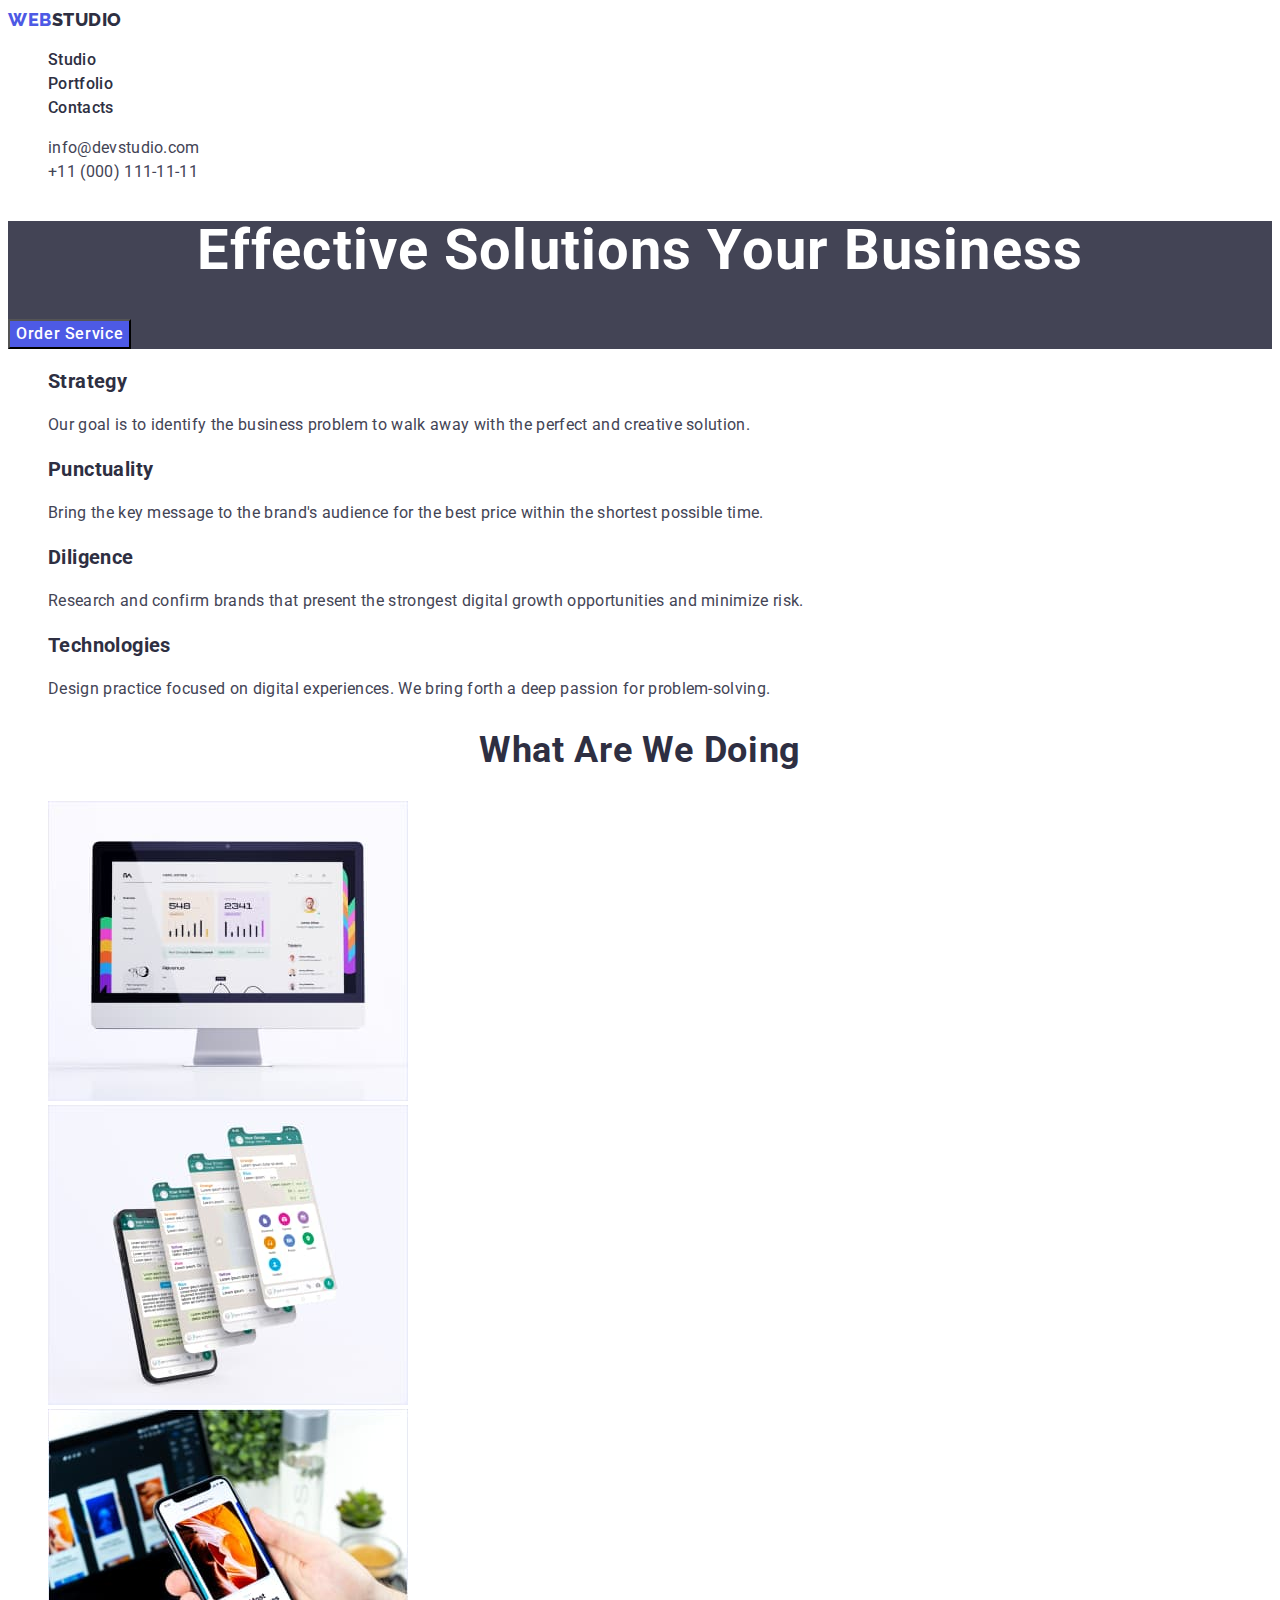
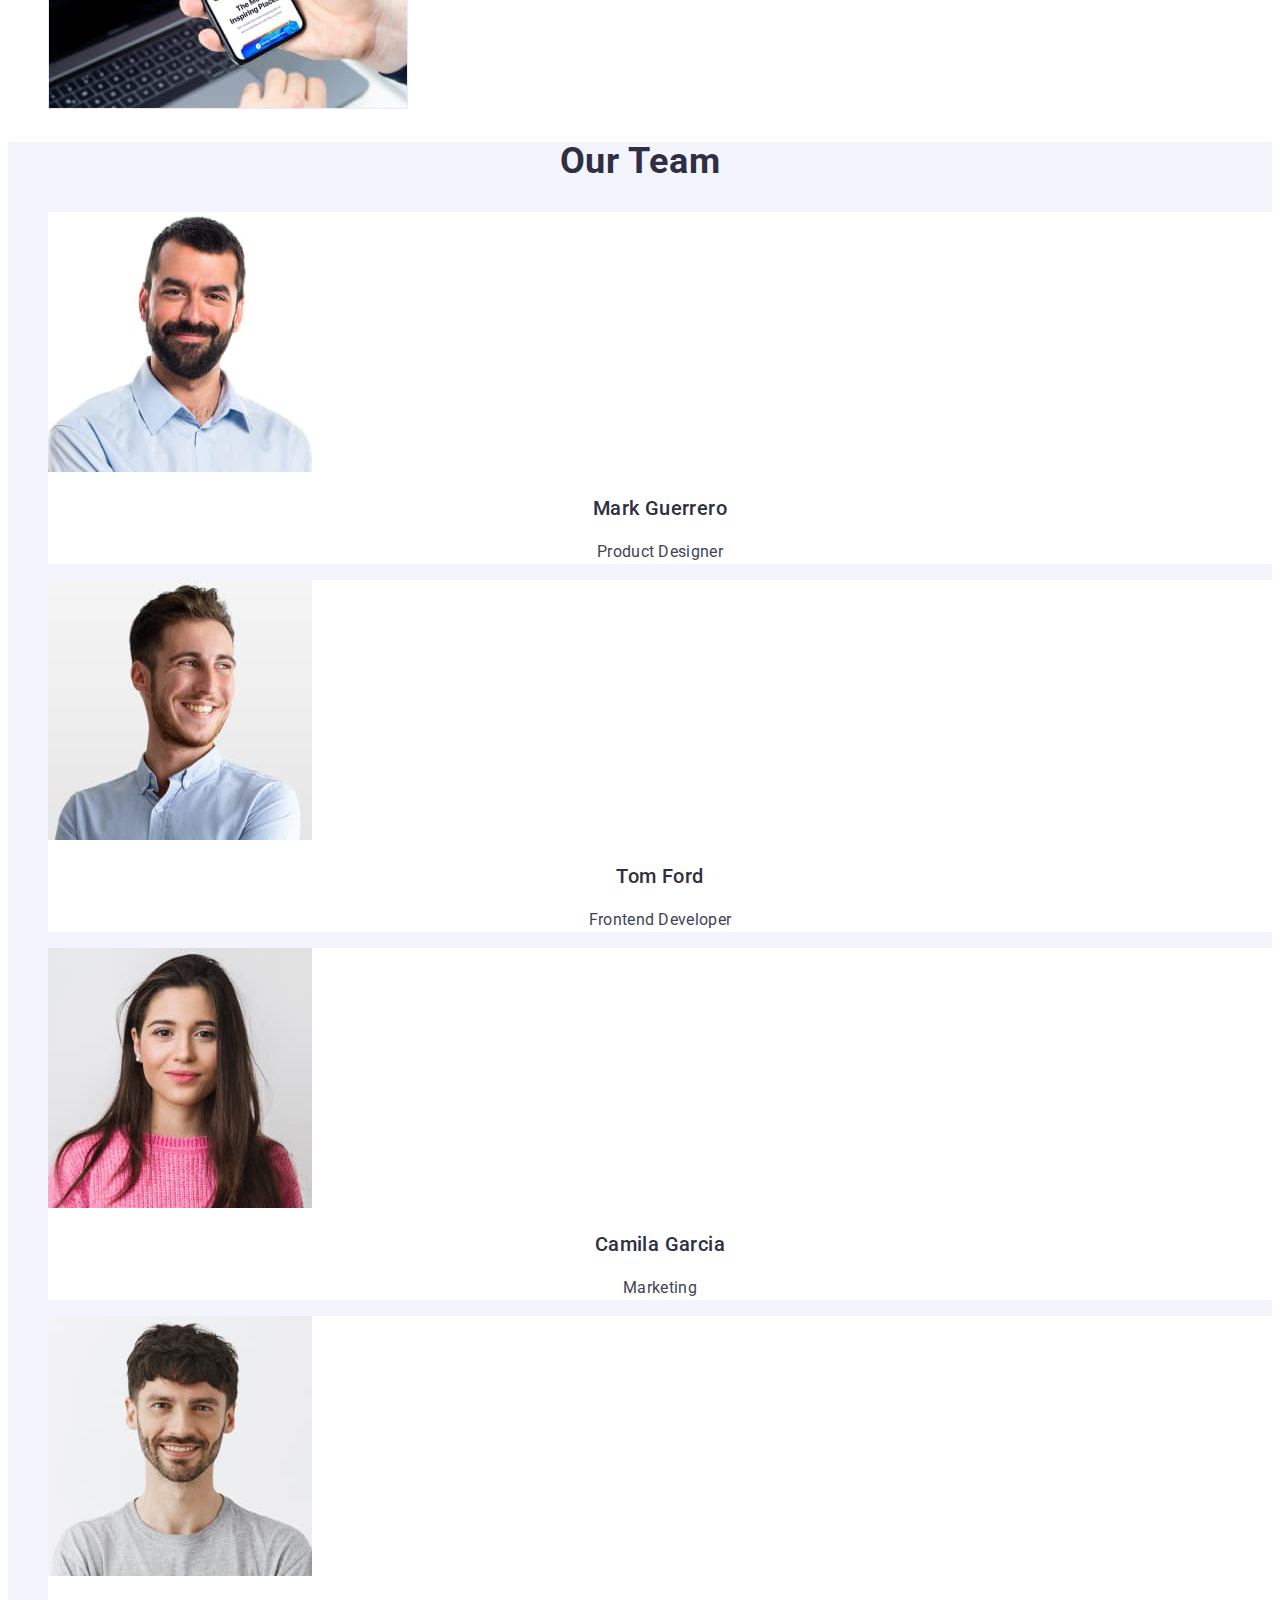
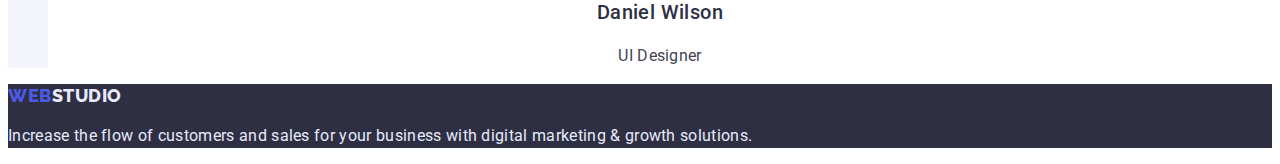
<file: index.html>
<!DOCTYPE html>
     <html lang="en">
   <head>
          <meta charset="UTF-8">
          <meta http-equiv="X-UA-Compatible" content="IE=edge">
          <meta name="viewport" content="width=device-width, initial-scale=1.0">
          <title>WebStudio</title>
          <link rel="preconnect" href="https://fonts.googleapis.com"/><link rel="preconnect" href="https://fonts.gstatic.com" crossorigin/><link href="https://fonts.googleapis.com/css2?family=Raleway:wght@800&family=Roboto:wght@400;500;700;900&display=swap" rel="stylesheet"/>
          <link rel="stylesheet" href="./css/style.css"/>
  </head>
  <body class="body">
      <header class="header">
              <a href="" class="header-logo link"><span class="header-span link">Web</span>Studio</a>
          <nav>
              <ul class="header-list list">
              <li class="header-pages"><a class="header-link link" href="./index.html">Studio</a></li>
              <li class="header-pages"><a class="header-link link" href="./portfolio.html">Portfolio</a></li>
              <li class="header-pages"><a class="header-link link" href="./index.html">Contacts</a></li>
            </ul>
          </nav>
                    <ul class="header-list list">
                <li class="header-info link"><a class="header-mailo link" href="mailto:info@devstudio.com">info@devstudio.com</a></li>
                <li class="header-info link"><a class="header-tel link" href="tel:+11(000)111-11-11">+11 (000) 111-11-11</a></li>
                     </ul>
                </header>
                <main>
                    <section class="section">
                        <h1 class="section-headline">Effective Solutions Your Business</h1>
                    <button type="button" class="section-btn">Order Service</button>
                    </section> 
                    <section class="skills">
                        <h2 class="skills-visually-hidden">Skills</h2>
                        <ul  class="skills-list list">
                        <li class="skills-pages link"><h3 class="skills-caption">Strategy</h3>
                        <p class="skills-paragraph">Our goal is to identify the business problem to walk away with the perfect and creative solution. </p></li>
                        <li class="skills-pages link"><h3 class="skills-caption">Punctuality</h3>
                        <p class="skills-paragraph">Bring the key message to the brand's audience for the best price within the shortest possible time.</p></li>
                        <li class="skills-pages link"><h3 class="skills-caption">Diligence</h3>
                        <p class="skills-paragraph">Research and confirm brands that present the strongest digital growth opportunities and minimize risk.</p></li>
                        <li class="skills-pages link"><h3 class="skills-caption">Technologies</h3>
                        <p class="skills-paragraph">Design practice focused on digital experiences. We bring forth a deep passion for problem-solving.</p></li> 
                        </ul>   
                    </section>
                    <section class="image">
                        <h2 class="image-caption">What are we doing</h2>
                        <ul class="image-list list">
                        <li class="link"><img src="./images/imagine1.jpg" alt="computer" width="360" height="300"/></li>
                        <li class="link"><img src="./images/imagine2.jpg" alt="computer" width="360" height="300"/></li>
                        <li class="link"><img src="./images/imagine3.jpg" alt="phoneinhand" width="360" height="300"/></li>
                        </ul>
                    </section>
                    <section class="info">
                        <h2 class="info-pre-caption">Our Team</h2>
                        <ul class="info-list list">
                    <li class="info-item"><img src="./images/img2.1.jpg" alt="it"/>
                    <h3 class="info-caption">Mark Guerrero</h3> 
                    <p class="info-paragraph">Product Designer</p></li>
                    <li class="info-item"><img src="./images/img2.2.jpg" alt="it"/>
                    <h3 class="info-caption">Tom Ford</h3> 
                    <p class="info-paragraph">Frontend Developer</p></li>
                    <li class="info-item"><img src="./images/img2.3.jpg" alt="it"/>
                    <h3 class="info-caption">Camila Garcia</h3> 
                    <p class="info-paragraph">Marketing</p></li>
                    <li class="info-item"><img src="./images/img2.4.jpg" alt="it"/>
                    <h3 class="info-caption">Daniel Wilson</h3> 
                    <p class="info-paragraph">UI Designer</p></li>
                       </ul>
                    </section>
                      </main>
                      <footer class="footer">
                        <a href="" class="footer-logo link"><span class="footer-span link">Web</span>Studio</a>
                        <p class="footer-paragraph">Increase the flow of customers and sales for your business with digital marketing & growth solutions.</p>
                      </footer>
                </body>
                </html>
</file>
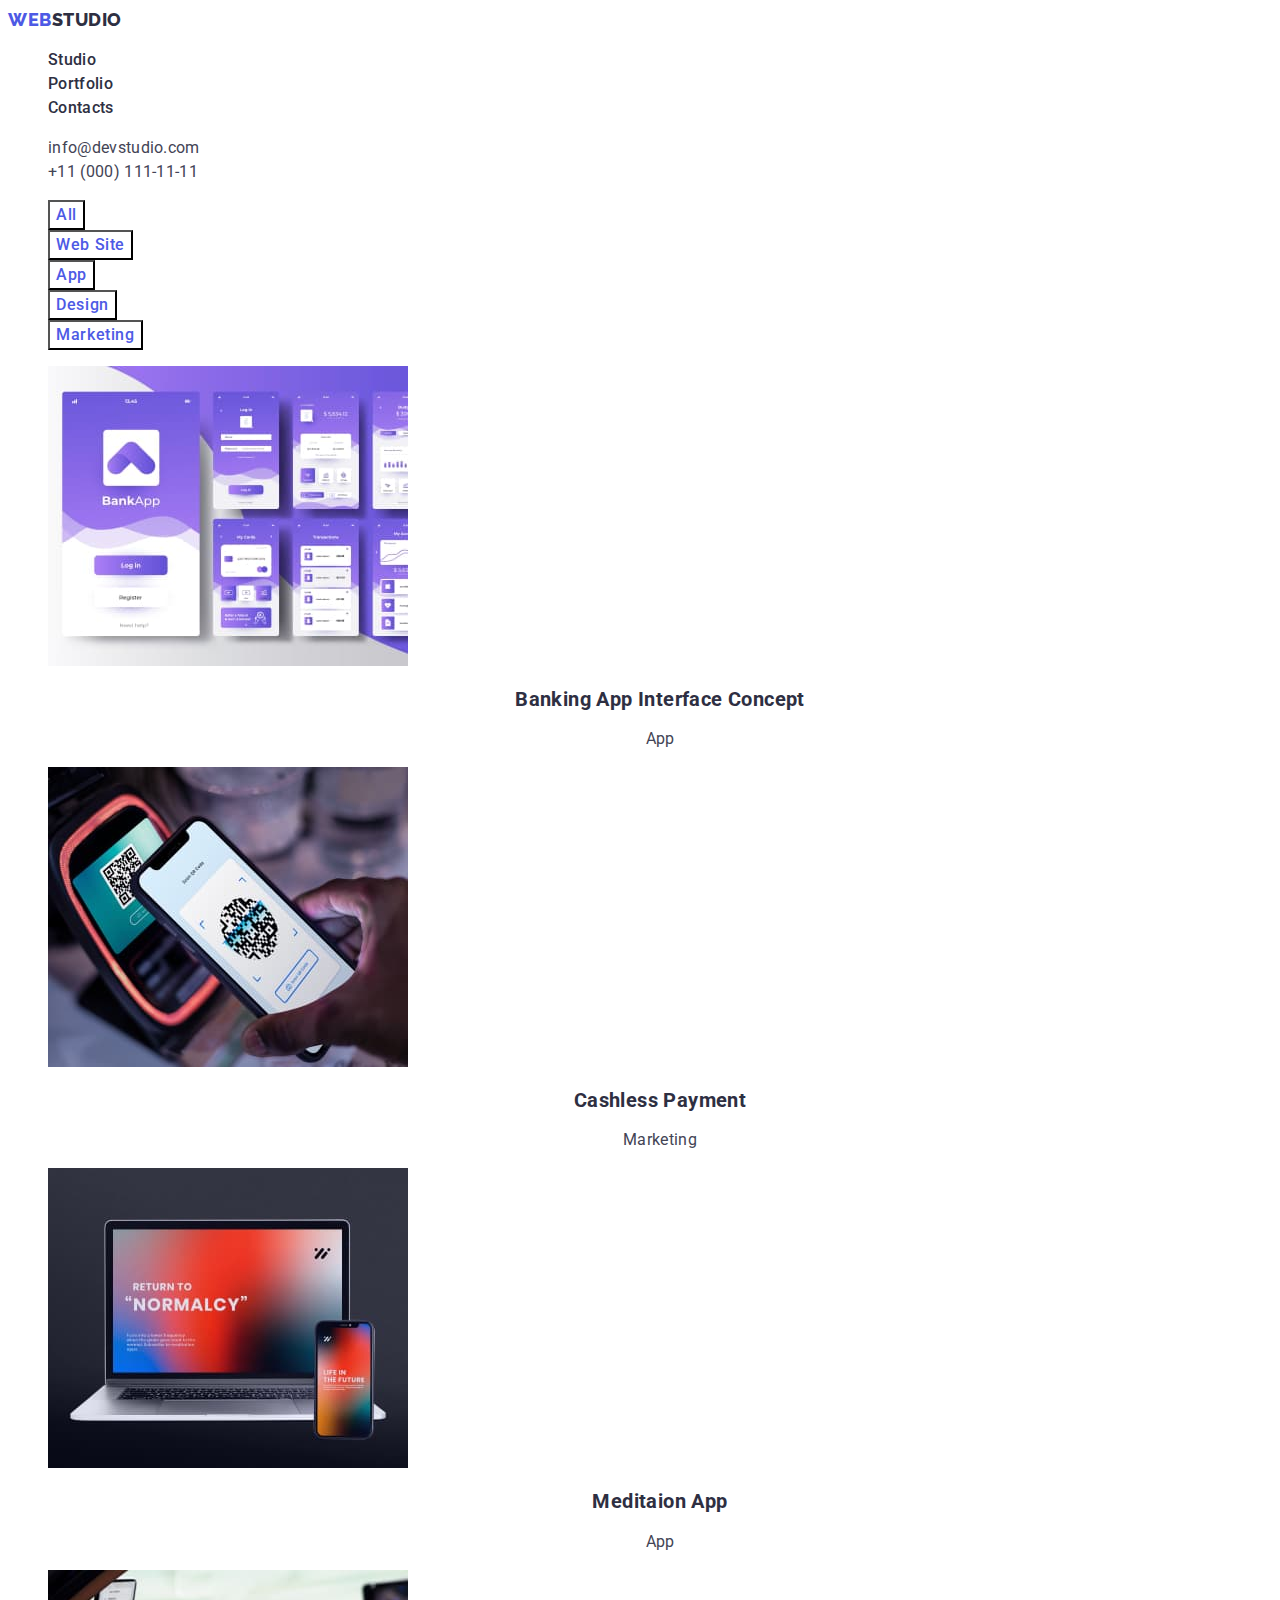
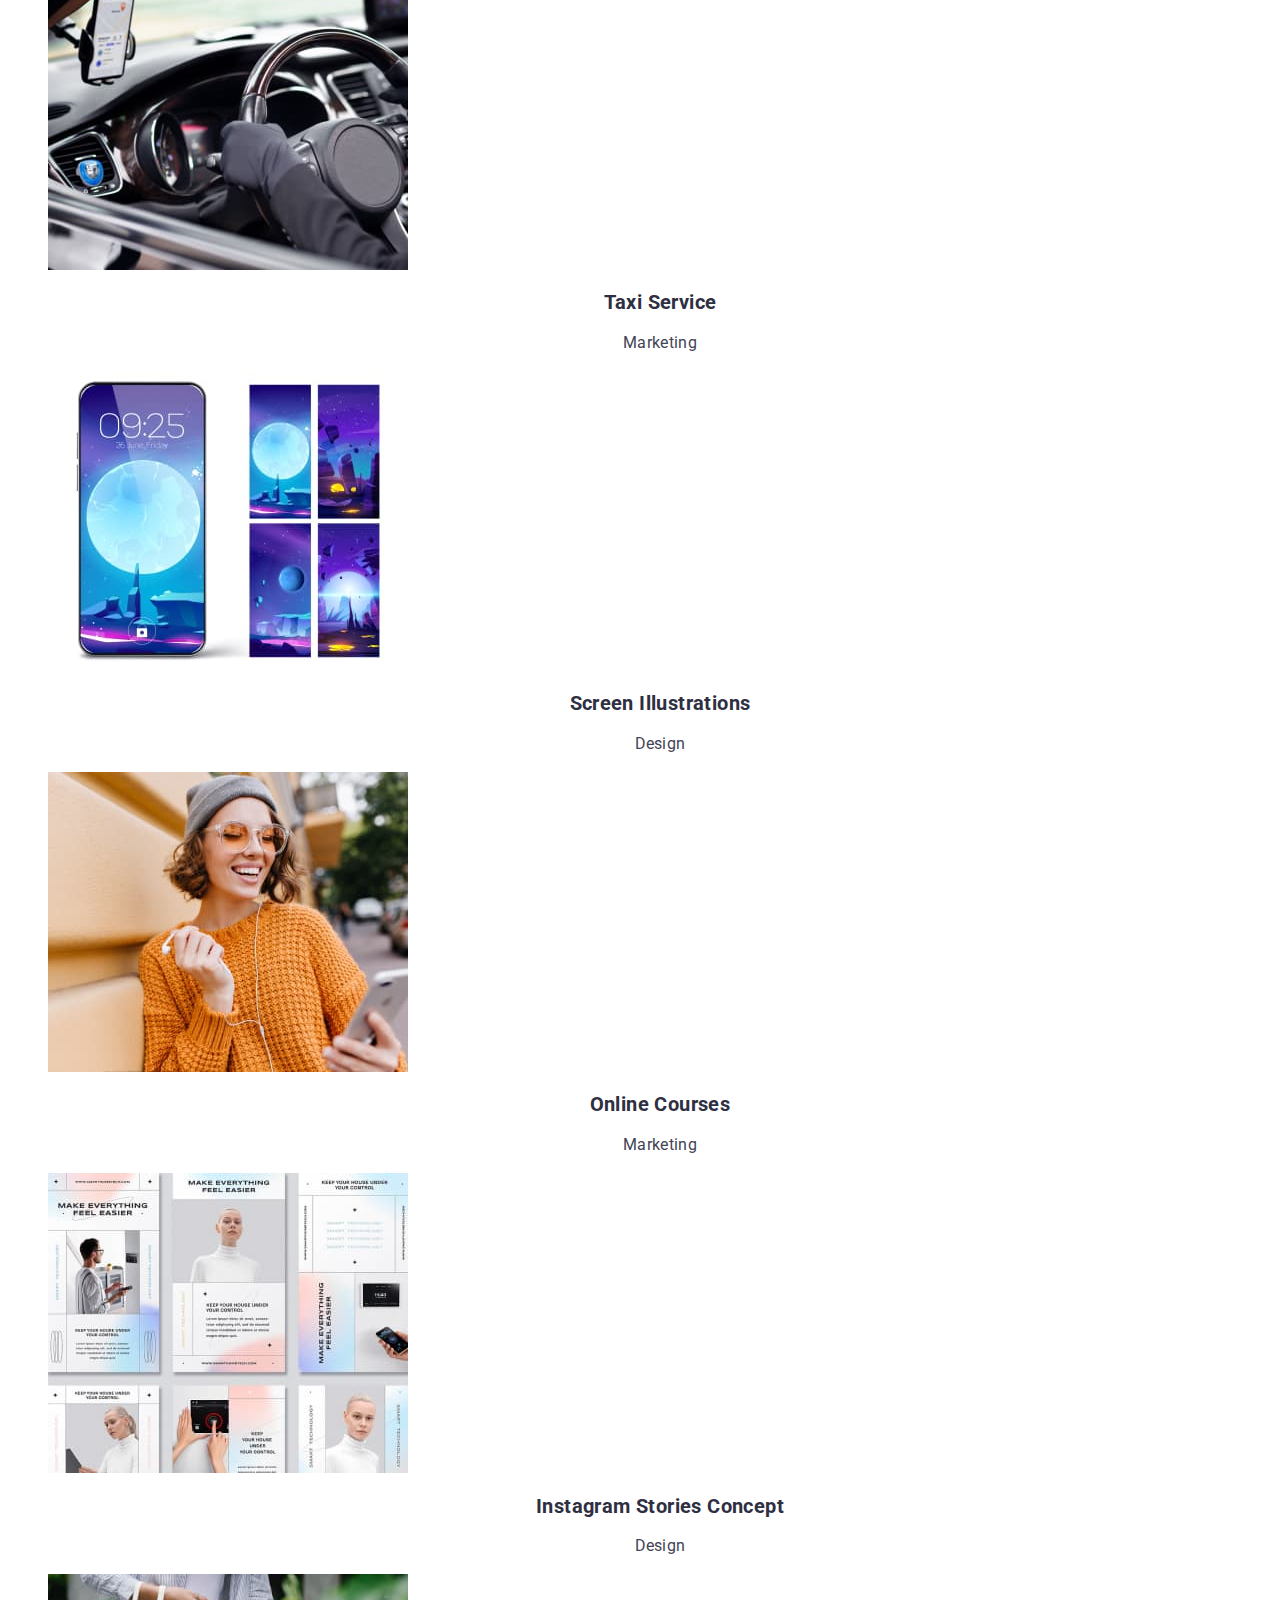
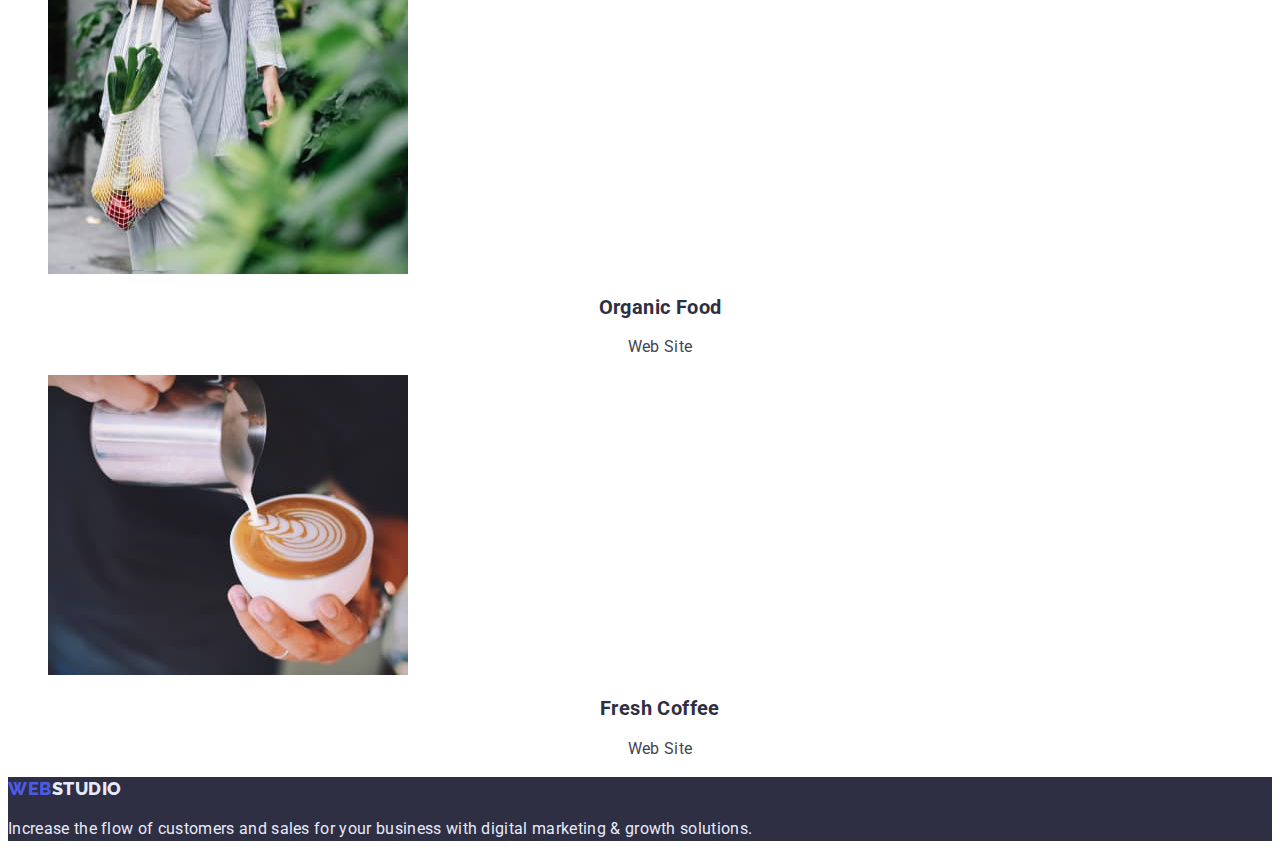
<file: portfolio.html>
<!DOCTYPE html>
<html lang="en">
<head>
    <meta charset="UTF-8">
    <meta http-equiv="X-UA-Compatible" content="IE=edge">
    <meta name="viewport" content="width=device-width, initial-scale=1.0">
    <title>WebStudio</title>
    <link rel="preconnect" href="https://fonts.googleapis.com"/><link rel="preconnect" href="https://fonts.gstatic.com" crossorigin/><link href="https://fonts.googleapis.com/css2?family=Raleway:wght@800&family=Roboto:wght@400;500;700;900&display=swap" rel="stylesheet"/>
          <link rel="stylesheet" href="./css/style.css"/>
</head>
<body class="body">
    <header class="header">
        <a href="" class="header-logo link"><span class="header-span link">Web</span>Studio</a>
          <nav>
              <ul class="header-list list">
              <li class="header-pages "><a href="./index.html" class="header-link link">Studio</a></li>
              <li class="header-pages "><a href="./portfolio.html" class="header-link link">Portfolio</a></li>
              <li class="header-pages "><a href="./index.html" class="header-link link">Contacts</a></li>
            </ul>
          </nav>
                    <ul class="header-list list">
                <li class="header-info "><a class="header-mailo link" href="mailto:info@devstudio.com">info@devstudio.com</a></li>
                <li class="header-info "><a class="header-tel link" href="tel:+11(000)111-11-11">+11 (000) 111-11-11</a></li>
                     </ul>
    </header>
    <main class="main">
        <section class="portfolio">
        <h1 class="portfolio-visually-hidden">Portfolio</h1>
        <ul class="portfolio-list list">
        <li class="list"><button class="portfolio-button behind" type="button">All</button></li>
        <li class="list"><button class="portfolio-button behind" type="button">Web Site</button></li>
        <li class="list"><button class="portfolio-button behind" type="button">App</button></li>
        <li class="list"><button class="portfolio-button behind" type="button">Design</button></li>
        <li class="list"><button class="portfolio-button behind" type="button">Marketing</button></li>
        </ul> 
         <ul class="portfolio-list list">
            <li><a href="" class="link"><img src="./images/img1.jpg" alt="menu"  width="360" height="300"/>
            <h2 class="portfolio-caption">Banking App Interface Concept</h2>
            <p class="portfolio-paragraph">App</p></a></li>
            <li><a href="" class="link"><img src="./images/img2.jpg" alt="paywithphone"  width="360" height="300"/>
            <h2 class="portfolio-caption">Cashless Payment</h2>
            <p class="portfolio-paragraph link">Marketing</p></a></li>
            <li><a href="" class="link" class="link"><img src="./images/img3.jpg" alt="computerwithphone"  width="360" height="300"/>
            <h2 class="portfolio-caption">Meditaion App</h2>
            <p class="portfolio-paragraph">App</p></a></li>
            <li><a href="" class="link"><img src="./images/img4.jpg" alt="car"  width="360" height="300"/>
            <h2 class="portfolio-caption">Taxi Service</h2>
            <p class="portfolio-paragraph">Marketing</p></a></li>
            <li><a href="" class="link"><img src="./images/img5.jpg" alt="gallery"  width="360" height="300"/>
            <h2 class="portfolio-caption">Screen Illustrations</h2>
            <p class="portfolio-paragraph">Design</p></a></li>
            <li><a href="" class="link"><img src="./images/img6.jpg" alt="listen"  width="360" height="300"/>
            <h2 class="portfolio-caption">Online Courses</h2>
            <p class="portfolio-paragraph">Marketing</p></a></li>
            <li><a href="" class="link"><img src="./images/img7.jpg" alt="site"  width="360" height="300"/>
            <h2 class="portfolio-caption">Instagram Stories Concept</h2>
            <p class="portfolio-paragraph">Design</p></a></li>
            <li><a href="" class="link"><img src="./images/img8.jpg" alt="food"  width="360" height="300"/>
            <h2 class="portfolio-caption">Organic Food</h2>
            <p class="portfolio-paragraph">Web Site</p></a></li>
            <li><a href="" class="link"><img src="./images/img9.jpg" alt="coffe"  width="360" height="300"/>
            <h2 class="portfolio-caption">Fresh Coffee</h2>
            <p class="portfolio-paragraph">Web Site</p></a></li>
             </ul>
        </section>
    </main>
    <footer class="footer">
        <a href="" class="footer-logo link"><span class="footer-span link">Web</span>Studio</a>
        <p class="footer-paragraph">Increase the flow of customers and sales for your business with digital marketing & growth solutions.</p>
      </footer>
</body>
</html>
</file>
<file: css/style.css>
:root{
--first-color: #2E2F42;
--second-color: #434455;
--third-color: #FFFFFF;
--fourth-color:#4D5AE5;
--first-typical-lh:1.5;
--second-typical-lh:1.33;
}





.body{
color:var(--first-color);
background-color:var(--third-color);
font-family: 'Roboto', sans-serif;
}


/*-------------INDEX-AND-PORTFOLIO.HEADER-------------*/
.list{
list-style:none;
}
.link{
text-decoration: none;    
}


.header{
    background-color: var(--third-color);
}


.header-logo{
font-family:'Raleway', sans-serif;
font-weight: 800;
font-size: 18px;
line-height: var(--second-typical-lh);
letter-spacing: 0.03em;
text-transform: uppercase;
color: var(--first-color);
}
 
.header-span{
color: var(--fourth-color);    
}


.header-link:hover,
.header-link:focus{
color: var(--fourth-color);
}

.header-link{
font-weight: 500;
font-size: 16px;
line-height: var(--first-typical-lh);
letter-spacing: 0.02em;
color: var(--first-color);
}

.header-mailo:hover,
.header-mailo:focus,
.header-tel:hover,
.header-tel:focus{
color: var(--fourth-color);
}

.header-mailo,
.header-tel{
font-weight: 400;
font-size: 16px;
line-height:var(--first-typical-lh);
letter-spacing: 0.02em;
color: var(--second-color);
}

/*-------------INDEX.MAIN-------------*/
.section{
background-color: var(--second-color);
}


.section-headline{
font-size: 56px;
line-height: 1.07;
text-align: center;
letter-spacing: 0.02em;
color: var(--third-color);
}


.section-btn{
font-family: inherit;
font-style: normal;
font-weight: 500;
font-size: 16px;
line-height:var(--first-typical-lh);
letter-spacing: 0.04em;
color: var(--third-color);
background-color: var(--fourth-color);
cursor: pointer;
}

.skills-visually-hidden{
position: absolute;
width: 1px;
height: 1px;
margin: -1px;
border: 0;
padding: 0; 
white-space: nowrap;
clip-path: inset(100%);
clip: rect(0 0 0 0);
overflow: hidden;
}

.skills-caption{
font-size: 20px;
line-height: 1.20;
letter-spacing: 0.02em;
color: var(--first-color);
}


.skills-paragraph{
font-size: 16px;
line-height: var(--first-typical-lh);
letter-spacing: 0.02em;
color: var(--second-color);
}

.image-caption{
font-size: 36px;
line-height:1.11;
text-align: center;
letter-spacing: 0.02em;
text-transform: capitalize;
color: var(--first-color);
}


.info{
background-color: #F4F4FD;
}

.info-pre-caption{
font-size: 36px;
line-height: 1.11;
text-align: center;
letter-spacing: 0.02em;
text-transform: capitalize;
color: var(--first-color);
}

.info-item{
background-color: var(--third-color);
}

.info-caption{
font-weight: 500;
font-size: 20px;
line-height: 1.2;
text-align: center;
letter-spacing: 0.02em;
color: var(--first-color);
}

.info-paragraph{
font-size: 16px;
line-height:var(--first-typical-lh);
text-align: center;
letter-spacing: 0.02em;
color: var(--second-color);
}





/*-------------PORTFOLIO.MAIN-------------*/
.portfolio-visually-hidden{
position: absolute;
width: 1px;
height: 1px;
margin: -1px;
border: 0;
padding: 0;
white-space: nowrap;
clip-path: inset(100%);
clip: rect(0 0 0 0);
overflow: hidden;
}


.portfolio-button{
  background-color: var(--third-color);

}

.behind:hover,
.behind:focus{
color: var(--third-color);
background-color:  #404BBF;
}



.portfolio-button{
font-family: inherit;
font-style: normal;
font-weight: 500;
font-size: 16px;
line-height:var(--first-typical-lh);
letter-spacing: 0.04em;
color: var(--fourth-color);
cursor: pointer;
}


  .photo{
    background-color: var(--third-color);
  }


.portfolio-caption{
font-weight: 700;
font-size: 20px;
line-height: 1.2;
text-align: center;
letter-spacing: 0.02em;
color: var(--first-color);
}

.portfolio-paragraph{
font-size: 16px;
line-height:var(--first-typical-lh);
text-align: center;
letter-spacing: 0.02em;
color: var(--second-color);
}


 /*-------------INDEX-AND-PORTFOLIO.FOOTER-------------*/

.footer{
background-color: var(--first-color);
}
    
    
.footer-logo{
font-family:'Raleway', sans-serif;
font-weight: 800;
font-size: 18px;
line-height: var(--second-typical-lh);
letter-spacing: 0.03em;
text-transform: uppercase;
color:#E7E9FC;
}
    
.footer-span{
color: var(--fourth-color); 
}
    
.footer-paragraph{
font-size: 16px;
line-height:var(--first-typical-lh);
letter-spacing: 0.02em;
color: #E7E9FC;
}
</file>
